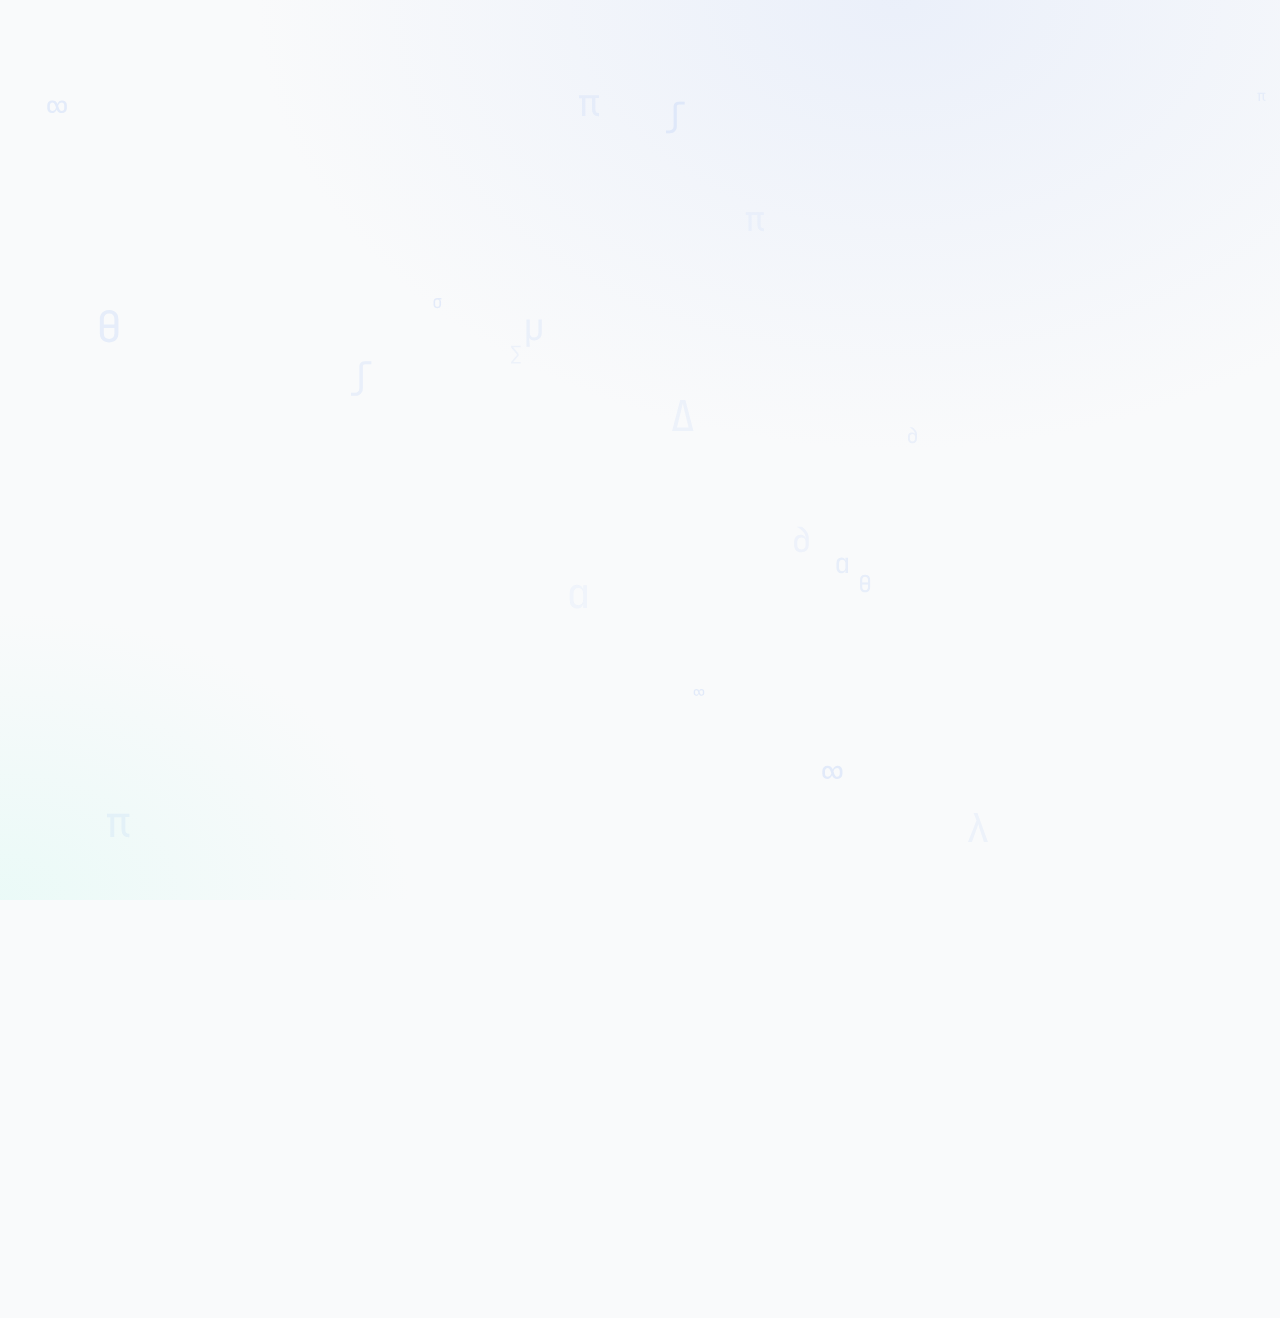
<file: index.html>
<!DOCTYPE html>
<html lang="en">

<head>
    <meta charset="UTF-8">
    <meta name="viewport" content="width=device-width, initial-scale=1.0">
    <meta name="description"
        content="Math Finals Study Hub - Your comprehensive resource for Semester 3 mathematics exam preparation">
    <title>Math Finals Hub</title>
    <link rel="stylesheet" href="style.css">
</head>

<body>
    <!-- Floating Math Symbols Background -->
    <div class="math-bg" id="mathBg"></div>

    <div class="app">
        <!-- Header -->
        <header class="header animate-fade-in">
            <div class="logo">∑</div>
            <h1 class="title">Math Finals</h1>
            <p class="subtitle">Semester 3 Final Prep</p>
        </header>

        <!-- Video Source Toggle -->
        <div class="video-toggle-container animate-fade-in delay-1">
            <span class="toggle-label">Video Source:</span>
            <button class="video-toggle" id="videoModeToggle" onclick="toggleVideoMode()">
                <span class="toggle-option" data-mode="local">📁 Local</span>
                <span class="toggle-option" data-mode="drive">☁️ Drive</span>
                <span class="toggle-slider"></span>
            </button>
        </div>

        <!-- Progress Dashboard -->
        <div class="progress-dashboard animate-fade-in delay-1">
            <div class="progress-ring-container">
                <svg class="progress-ring" viewBox="0 0 100 100">
                    <defs>
                        <linearGradient id="progressGradient" x1="0%" y1="0%" x2="100%" y2="100%">
                            <stop offset="0%" stop-color="hsl(250 80% 60%)" />
                            <stop offset="100%" stop-color="hsl(175 85% 50%)" />
                        </linearGradient>
                    </defs>
                    <circle class="progress-ring-bg" cx="50" cy="50" r="45" />
                    <circle class="progress-ring-fill" cx="50" cy="50" r="45" id="progressRing" />
                </svg>
                <span class="progress-percentage" id="progressPct">0%</span>
            </div>
            <div class="progress-info">
                <div class="progress-title">📊 Your Progress</div>
                <div class="progress-subtitle">
                    <span id="s-done">0</span> of <span id="s-total">13</span> resources completed
                </div>
                <div class="progress-details">
                    <div class="progress-stat">
                        <div class="progress-stat-icon">🎬</div>
                        <div>
                            <div class="progress-stat-value">7</div>
                            <div class="progress-stat-label">Videos</div>
                        </div>
                    </div>
                    <div class="progress-stat">
                        <div class="progress-stat-icon">📄</div>
                        <div>
                            <div class="progress-stat-value">6</div>
                            <div class="progress-stat-label">PDFs</div>
                        </div>
                    </div>
                    <div class="progress-stat">
                        <div class="progress-stat-icon">📚</div>
                        <div>
                            <div class="progress-stat-value">3</div>
                            <div class="progress-stat-label">Chapters</div>
                        </div>
                    </div>
                </div>
            </div>
        </div>

        <!-- Chapters Section -->
        <h2 class="section-title animate-fade-in delay-2">📚 Chapters</h2>
        <div class="card-grid animate-fade-in delay-2">
            <a href="chapter-21.html" class="nav-card ch21">
                <div class="nav-icon">2.1</div>
                <div class="nav-info">
                    <div class="nav-title">Complex Variables</div>
                    <div class="nav-desc">Analytic Functions & Cauchy-Riemann Equations</div>
                    <div class="nav-progress">
                        <div class="nav-progress-bar">
                            <div class="nav-progress-fill" style="width: 0%" data-chapter="21"></div>
                        </div>
                        <span class="nav-progress-text" data-progress="21">0/4</span>
                    </div>
                </div>
            </a>
            <a href="chapter-22.html" class="nav-card ch22">
                <div class="nav-icon">2.2</div>
                <div class="nav-info">
                    <div class="nav-title">Harmonic Functions</div>
                    <div class="nav-desc">Laplace Equation & Harmonic Conjugates</div>
                    <div class="nav-progress">
                        <div class="nav-progress-bar">
                            <div class="nav-progress-fill" style="width: 0%" data-chapter="22"></div>
                        </div>
                        <span class="nav-progress-text" data-progress="22">0/3</span>
                    </div>
                </div>
            </a>
            <a href="chapter-31.html" class="nav-card ch31">
                <div class="nav-icon">3.1</div>
                <div class="nav-info">
                    <div class="nav-title">Fourier Series</div>
                    <div class="nav-desc">Periodic Functions & Fourier Transforms</div>
                    <div class="nav-progress">
                        <div class="nav-progress-bar">
                            <div class="nav-progress-fill" style="width: 0%" data-chapter="31"></div>
                        </div>
                        <span class="nav-progress-text" data-progress="31">0/6</span>
                    </div>
                </div>
            </a>
        </div>

        <!-- Quick Access Section -->
        <h2 class="section-title animate-fade-in delay-3">🎬 Quick Access</h2>
        <div class="card-grid two-col animate-fade-in delay-3">
            <a href="videos.html" class="nav-card accent-teal">
                <div class="nav-icon-lg">▶</div>
                <div class="nav-info">
                    <div class="nav-title">All Videos</div>
                    <div class="nav-desc">7 lecture recordings</div>
                </div>
            </a>
            <a href="pdfs.html" class="nav-card accent-amber">
                <div class="nav-icon-lg">📄</div>
                <div class="nav-info">
                    <div class="nav-title">All PDFs</div>
                    <div class="nav-desc">6 study notes</div>
                </div>
            </a>
        </div>

        <!-- Footer -->
        <footer class="footer animate-fade-in delay-4">
            <p>✨ Math Finals Hub • Semester 3 ✨</p>
        </footer>
    </div>

    <script src="app.js"></script>
    <script>
        // Enhanced math background with varying sizes and opacity
        const symbols = ['∫', '∑', '∂', '∇', 'π', '∞', 'θ', 'Δ', 'λ', 'φ', 'ω', 'σ', 'μ', 'α', 'β'];
        const mathBg = document.getElementById('mathBg');

        for (let i = 0; i < 20; i++) {
            const span = document.createElement('span');
            span.className = 'math-symbol';
            span.textContent = symbols[Math.floor(Math.random() * symbols.length)];
            span.style.left = Math.random() * 100 + '%';
            span.style.top = Math.random() * 100 + '%';
            span.style.animationDelay = Math.random() * 15 + 's';
            span.style.animationDuration = (15 + Math.random() * 15) + 's';
            span.style.fontSize = (0.8 + Math.random() * 2) + 'rem';
            span.style.opacity = 0.03 + Math.random() * 0.08;
            mathBg.appendChild(span);
        }

        // Animate progress ring on load
        function updateProgressRing() {
            // Calculate done count from localStorage data
            const allIds = [
                '21v1', '21p1', '21p2', '21p3',          // Chapter 2.1
                '22v1', '22v2', '22p1',                   // Chapter 2.2
                '31v1', '31v2', '31v3', '31v4', '31p1', '31p2'  // Chapter 3.1
            ];

            const done = allIds.filter(id => data[id]).length;
            const total = allIds.length;
            const pct = Math.round((done / total) * 100);

            // Update the done counter display
            const doneEl = document.getElementById('s-done');
            if (doneEl) doneEl.textContent = done;

            const ring = document.getElementById('progressRing');
            const pctText = document.getElementById('progressPct');

            // Calculate stroke offset (circumference = 2 * PI * 45 ≈ 283)
            const circumference = 283;
            const offset = circumference - (pct / 100) * circumference;

            ring.style.strokeDashoffset = offset;
            pctText.textContent = pct + '%';
        }

        // Update chapter progress bars
        function updateChapterProgress() {
            const chapters = {
                '21': { ids: ['21v1', '21p1', '21p2', '21p3'], total: 4 },
                '22': { ids: ['22v1', '22v2', '22p1'], total: 3 },
                '31': { ids: ['31v1', '31v2', '31v3', '31v4', '31p1', '31p2'], total: 6 }
            };

            for (const [ch, info] of Object.entries(chapters)) {
                const done = info.ids.filter(id => data[id]).length;
                const pct = Math.round((done / info.total) * 100);

                const fill = document.querySelector(`[data-chapter="${ch}"]`);
                const text = document.querySelector(`[data-progress="${ch}"]`);

                if (fill) fill.style.width = pct + '%';
                if (text) text.textContent = `${done}/${info.total}`;
            }
        }

        // Run updates after DOM load
        document.addEventListener('DOMContentLoaded', () => {
            setTimeout(updateProgressRing, 500);
            updateChapterProgress();
        });
    </script>
</body>

</html>
</file>
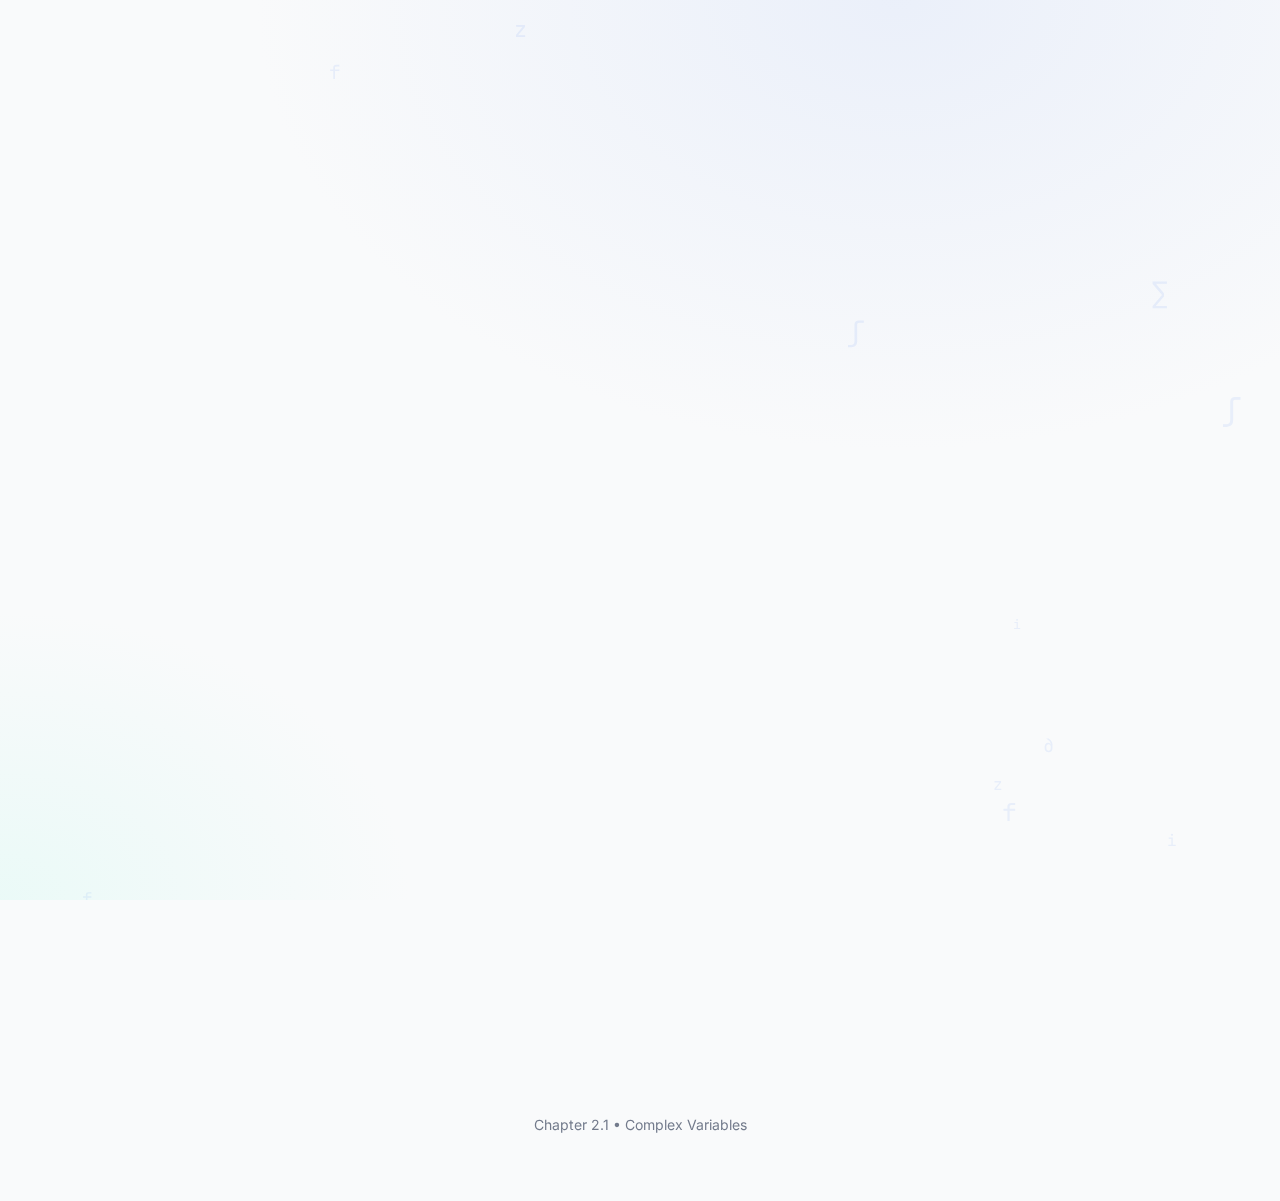
<file: chapter-21.html>
<!DOCTYPE html>
<html lang="en">

<head>
    <meta charset="UTF-8">
    <meta name="viewport" content="width=device-width, initial-scale=1.0">
    <meta name="description" content="Chapter 2.1 - Complex Variables: Analytic Functions and Cauchy-Riemann Equations">
    <title>Chapter 2.1 | Math Finals</title>
    <link rel="stylesheet" href="style.css">
</head>

<body>
    <div class="math-bg" id="mathBg"></div>
    <div class="app">
        <nav class="breadcrumb animate-fade-in">
            <a href="index.html">← Back to Home</a>
        </nav>

        <header class="page-header animate-fade-in delay-1">
            <div class="page-icon ch21">2.1</div>
            <h1 class="page-title">Complex Variables</h1>
            <p class="page-subtitle">Analytic Functions & Cauchy-Riemann Equations</p>
            <div class="chapter-stats">
                <span class="chapter-stat">
                    <span class="chapter-stat-icon">🎬</span> 1 Video
                </span>
                <span class="chapter-stat">
                    <span class="chapter-stat-icon">📄</span> 3 PDFs
                </span>
                <span class="chapter-stat">
                    <span class="chapter-stat-icon">✅</span> <span id="s-done">0</span>/<span id="s-total">4</span> Done
                </span>
            </div>
        </header>

        <div class="notes-box animate-fade-in delay-2">
            <div class="notes-title">📌 Key Formulas</div>
            <div class="formula">
                <strong>Cauchy-Riemann Equations:</strong><br>
                ∂u/∂x = ∂v/∂y &nbsp;&amp;&nbsp; ∂u/∂y = −∂v/∂x<br><br>
                <strong>Harmonic Condition:</strong><br>
                ∂²u/∂x² + ∂²u/∂y² = 0<br><br>
                <strong>Analyticity:</strong> f(z) is analytic if C-R equations hold and partials are continuous.
            </div>
        </div>

        <h2 class="section-title animate-fade-in delay-2">🎬 Videos</h2>
        <div class="resources animate-fade-in delay-2">
            <div class="res-item" data-id="21v1">
                <div class="checkbox" onclick="toggle('21v1')"></div>
                <div class="res-info">
                    <div class="res-name">Complex Variables Lecture</div>
                    <div class="res-meta">Video • Full Lecture</div>
                </div>
                <button class="btn-open" onclick="openVideo('2.1/Complex Variables (Concet & Math).mkv')">▶
                    Play</button>
            </div>
        </div>

        <h2 class="section-title animate-fade-in delay-3">📄 PDFs</h2>
        <div class="resources animate-fade-in delay-3">
            <div class="res-item" data-id="21p1">
                <div class="checkbox" onclick="toggle('21p1')"></div>
                <div class="res-info">
                    <div class="res-name">Part 01 - Theory</div>
                    <div class="res-meta">PDF Notes • Fundamentals</div>
                </div>
                <button class="btn-open" onclick="openPDF('2.1/6.1 Complex Variables Part 01.pdf')">Open</button>
            </div>
            <div class="res-item" data-id="21p2">
                <div class="checkbox" onclick="toggle('21p2')"></div>
                <div class="res-info">
                    <div class="res-name">Part 02 - Examples</div>
                    <div class="res-meta">PDF Notes • Worked Examples</div>
                </div>
                <button class="btn-open" onclick="openPDF('2.1/6.2 Complex Variables Part 02.pdf')">Open</button>
            </div>
            <div class="res-item" data-id="21p3">
                <div class="checkbox" onclick="toggle('21p3')"></div>
                <div class="res-info">
                    <div class="res-name">Part 03 - Advanced</div>
                    <div class="res-meta">PDF Notes • Advanced Topics</div>
                </div>
                <button class="btn-open" onclick="openPDF('2.1/6.3 Complex Variables Part 03.pdf')">Open</button>
            </div>
        </div>

        <footer class="footer">
            <p>Chapter 2.1 • Complex Variables</p>
        </footer>
    </div>

    <div id="viewer" class="viewer" onclick="if(event.target === this) closeViewer()">
        <div class="viewer-content" id="viewer-content"></div>
    </div>

    <script src="app.js"></script>
    <script>
        const symbols = ['∫', '∑', '∂', 'π', 'i', 'z', 'f'];
        const mathBg = document.getElementById('mathBg');
        for (let i = 0; i < 12; i++) {
            const span = document.createElement('span');
            span.className = 'math-symbol';
            span.textContent = symbols[Math.floor(Math.random() * symbols.length)];
            span.style.left = Math.random() * 100 + '%';
            span.style.top = Math.random() * 100 + '%';
            span.style.animationDelay = Math.random() * 15 + 's';
            span.style.animationDuration = (15 + Math.random() * 10) + 's';
            span.style.fontSize = (0.8 + Math.random() * 1.5) + 'rem';
            mathBg.appendChild(span);
        }
    </script>
</body>

</html>
</file>
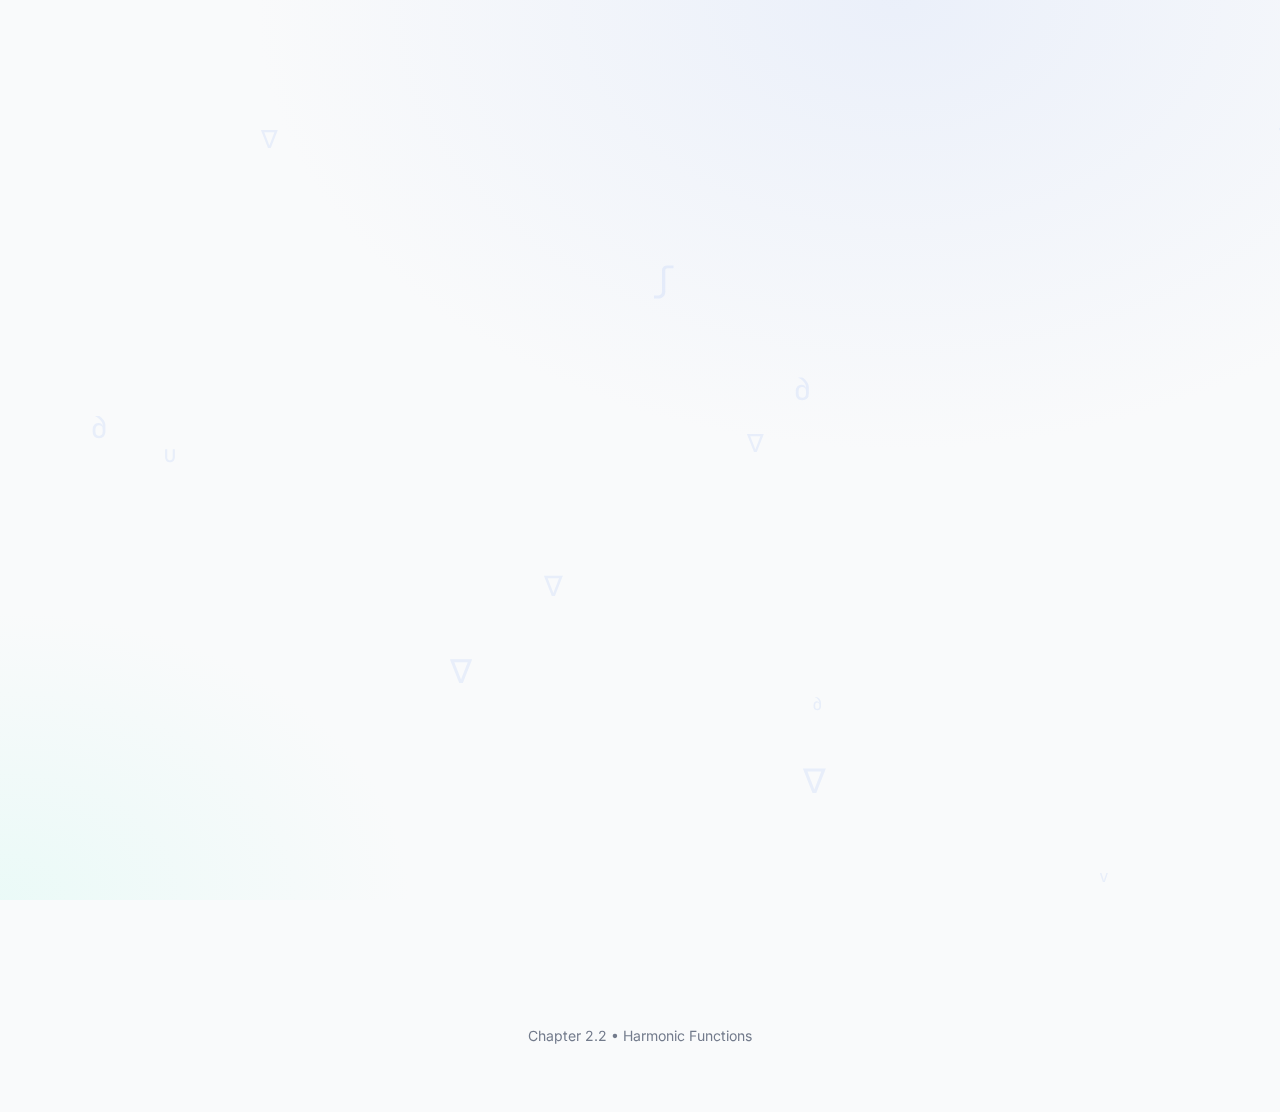
<file: chapter-22.html>
<!DOCTYPE html>
<html lang="en">

<head>
    <meta charset="UTF-8">
    <meta name="viewport" content="width=device-width, initial-scale=1.0">
    <meta name="description" content="Chapter 2.2 - Harmonic Functions: Laplace Equation and Harmonic Conjugates">
    <title>Chapter 2.2 | Math Finals</title>
    <link rel="stylesheet" href="style.css">
</head>

<body>
    <div class="math-bg" id="mathBg"></div>
    <div class="app">
        <nav class="breadcrumb animate-fade-in">
            <a href="index.html">← Back to Home</a>
        </nav>

        <header class="page-header animate-fade-in delay-1">
            <div class="page-icon ch22">2.2</div>
            <h1 class="page-title">Harmonic Functions</h1>
            <p class="page-subtitle">Laplace Equation & Harmonic Conjugates</p>
            <div class="chapter-stats">
                <span class="chapter-stat">
                    <span class="chapter-stat-icon">🎬</span> 2 Videos
                </span>
                <span class="chapter-stat">
                    <span class="chapter-stat-icon">📄</span> 1 PDF
                </span>
                <span class="chapter-stat">
                    <span class="chapter-stat-icon">✅</span> <span id="s-done">0</span>/<span id="s-total">3</span> Done
                </span>
            </div>
        </header>

        <div class="notes-box animate-fade-in delay-2">
            <div class="notes-title">📌 Key Formulas</div>
            <div class="formula">
                <strong>Laplace Equation:</strong><br>
                ∇²u = ∂²u/∂x² + ∂²u/∂y² = 0<br><br>
                <strong>Harmonic Conjugate:</strong><br>
                If u is harmonic, find v such that f(z) = u + iv is analytic<br><br>
                <strong>Finding v:</strong> Use C-R equations: ∂v/∂y = ∂u/∂x, ∂v/∂x = -∂u/∂y
            </div>
        </div>

        <h2 class="section-title animate-fade-in delay-2">🎬 Videos</h2>
        <div class="resources animate-fade-in delay-2">
            <div class="res-item" data-id="22v1">
                <div class="checkbox" onclick="toggle('22v1')"></div>
                <div class="res-info">
                    <div class="res-name">Harmonic Function Concepts</div>
                    <div class="res-meta">Video • Introduction</div>
                </div>
                <button class="btn-open" onclick="openVideo('2.2/Harmonic Function Concepts.mp4')">▶ Play</button>
            </div>
            <div class="res-item" data-id="22v2">
                <div class="checkbox" onclick="toggle('22v2')"></div>
                <div class="res-info">
                    <div class="res-name">Harmonic Concept & Math</div>
                    <div class="res-meta">Video • Detailed Explanation</div>
                </div>
                <button class="btn-open" onclick="openVideo('2.2/Harmonic Function (Concept and Math).mp4')">▶
                    Play</button>
            </div>
        </div>

        <h2 class="section-title animate-fade-in delay-3">📄 PDFs</h2>
        <div class="resources animate-fade-in delay-3">
            <div class="res-item" data-id="22p1">
                <div class="checkbox" onclick="toggle('22p1')"></div>
                <div class="res-info">
                    <div class="res-name">Harmonic Functions</div>
                    <div class="res-meta">PDF Notes • Complete Notes</div>
                </div>
                <button class="btn-open" onclick="openPDF('2.2/7.0 Harmonic Functions.pdf')">Open</button>
            </div>
        </div>

        <footer class="footer">
            <p>Chapter 2.2 • Harmonic Functions</p>
        </footer>
    </div>

    <div id="viewer" class="viewer" onclick="if(event.target === this) closeViewer()">
        <div class="viewer-content" id="viewer-content"></div>
    </div>

    <script src="app.js"></script>
    <script>
        const symbols = ['∇', '∂', 'Δ', 'u', 'v', '∫'];
        const mathBg = document.getElementById('mathBg');
        for (let i = 0; i < 12; i++) {
            const span = document.createElement('span');
            span.className = 'math-symbol';
            span.textContent = symbols[Math.floor(Math.random() * symbols.length)];
            span.style.left = Math.random() * 100 + '%';
            span.style.top = Math.random() * 100 + '%';
            span.style.animationDelay = Math.random() * 15 + 's';
            span.style.animationDuration = (15 + Math.random() * 10) + 's';
            span.style.fontSize = (0.8 + Math.random() * 1.5) + 'rem';
            mathBg.appendChild(span);
        }
    </script>
</body>

</html>
</file>
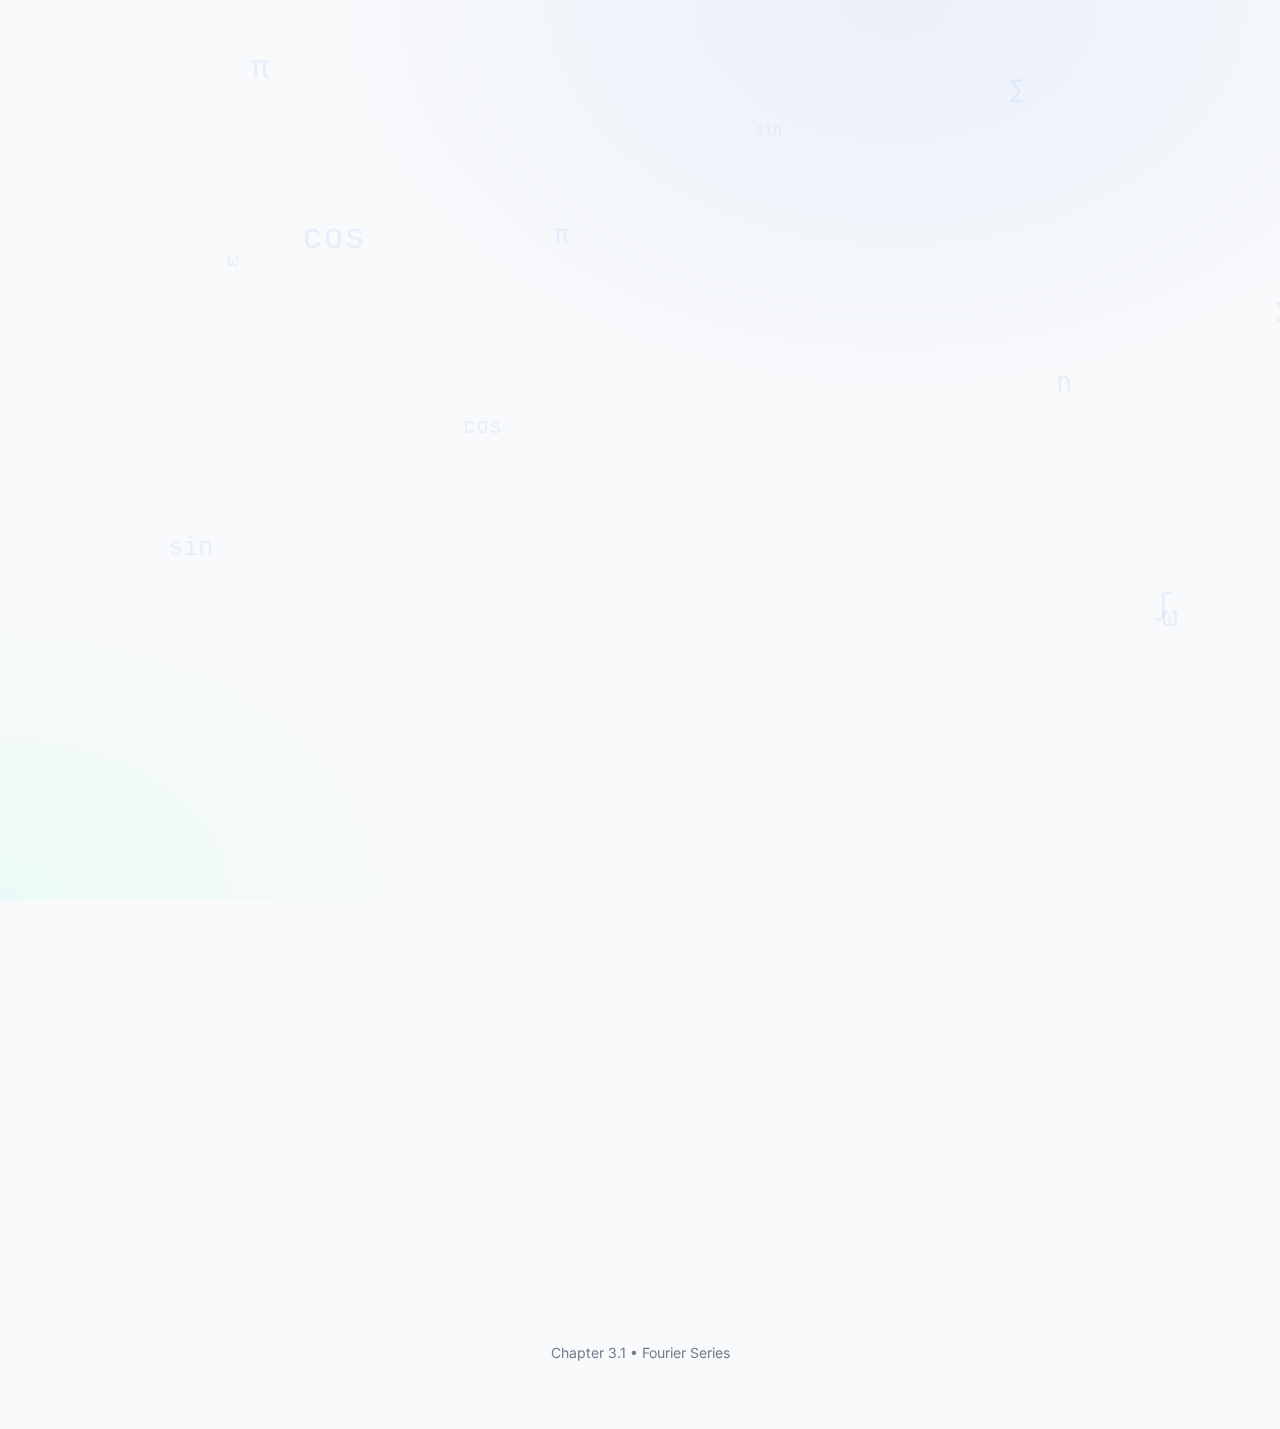
<file: chapter-31.html>
<!DOCTYPE html>
<html lang="en">

<head>
    <meta charset="UTF-8">
    <meta name="viewport" content="width=device-width, initial-scale=1.0">
    <meta name="description" content="Chapter 3.1 - Fourier Series: Periodic Functions and Fourier Transforms">
    <title>Chapter 3.1 | Math Finals</title>
    <link rel="stylesheet" href="style.css">
</head>

<body>
    <div class="math-bg" id="mathBg"></div>
    <div class="app">
        <nav class="breadcrumb animate-fade-in">
            <a href="index.html">← Back to Home</a>
        </nav>

        <header class="page-header animate-fade-in delay-1">
            <div class="page-icon ch31">3.1</div>
            <h1 class="page-title">Fourier Series</h1>
            <p class="page-subtitle">Periodic Functions & Fourier Transforms</p>
            <div class="chapter-stats">
                <span class="chapter-stat">
                    <span class="chapter-stat-icon">🎬</span> 4 Videos
                </span>
                <span class="chapter-stat">
                    <span class="chapter-stat-icon">📄</span> 2 PDFs
                </span>
                <span class="chapter-stat">
                    <span class="chapter-stat-icon">✅</span> <span id="s-done">0</span>/<span id="s-total">6</span> Done
                </span>
            </div>
        </header>

        <div class="notes-box animate-fade-in delay-2">
            <div class="notes-title">📌 Key Formulas</div>
            <div class="formula">
                <strong>Fourier Series:</strong><br>
                f(x) = a₀/2 + Σ(aₙcos(nπx/L) + bₙsin(nπx/L))<br><br>
                <strong>Fourier Coefficients:</strong><br>
                a₀ = (1/L) ∫₋ₗᴸ f(x) dx<br>
                aₙ = (1/L) ∫₋ₗᴸ f(x) cos(nπx/L) dx<br>
                bₙ = (1/L) ∫₋ₗᴸ f(x) sin(nπx/L) dx<br><br>
                <strong>Dirichlet Conditions:</strong> Periodic, piecewise continuous, finite discontinuities.
            </div>
        </div>

        <h2 class="section-title animate-fade-in delay-2">🎬 Videos</h2>
        <div class="resources animate-fade-in delay-2">
            <div class="res-item" data-id="31v1">
                <div class="checkbox" onclick="toggle('31v1')"></div>
                <div class="res-info">
                    <div class="res-name">Fourier Series 01</div>
                    <div class="res-meta">Video • Introduction</div>
                </div>
                <button class="btn-open" onclick="openVideo('3.1/Fourier Series 01.mkv')">▶ Play</button>
            </div>
            <div class="res-item" data-id="31v2">
                <div class="checkbox" onclick="toggle('31v2')"></div>
                <div class="res-info">
                    <div class="res-name">Fourier Series 02</div>
                    <div class="res-meta">Video • Continuation</div>
                </div>
                <button class="btn-open" onclick="openVideo('3.1/Fourier Series 02.mkv')">▶ Play</button>
            </div>
            <div class="res-item" data-id="31v3">
                <div class="checkbox" onclick="toggle('31v3')"></div>
                <div class="res-info">
                    <div class="res-name">Fourier Series 03</div>
                    <div class="res-meta">Video • Advanced</div>
                </div>
                <button class="btn-open" onclick="openVideo('3.1/Fourier Series 03.mkv')">▶ Play</button>
            </div>
            <div class="res-item" data-id="31v4">
                <div class="checkbox" onclick="toggle('31v4')"></div>
                <div class="res-info">
                    <div class="res-name">Fourier Transform</div>
                    <div class="res-meta">Video • Transforms</div>
                </div>
                <button class="btn-open" onclick="openVideo('3.1/Fourier Transform.mp4')">▶ Play</button>
            </div>
        </div>

        <h2 class="section-title animate-fade-in delay-3">📄 PDFs</h2>
        <div class="resources animate-fade-in delay-3">
            <div class="res-item" data-id="31p1">
                <div class="checkbox" onclick="toggle('31p1')"></div>
                <div class="res-info">
                    <div class="res-name">Part 01 - Basics</div>
                    <div class="res-meta">PDF Notes • Fundamentals</div>
                </div>
                <button class="btn-open" onclick="openPDF('3.1/8.1 Fourier Series Part 01 (1).pdf')">Open</button>
            </div>
            <div class="res-item" data-id="31p2">
                <div class="checkbox" onclick="toggle('31p2')"></div>
                <div class="res-info">
                    <div class="res-name">Part 02 - Applications</div>
                    <div class="res-meta">PDF Notes • Applications</div>
                </div>
                <button class="btn-open" onclick="openPDF('3.1/8.2 Fourier Series Part 02 (1).pdf')">Open</button>
            </div>
        </div>

        <footer class="footer">
            <p>Chapter 3.1 • Fourier Series</p>
        </footer>
    </div>

    <div id="viewer" class="viewer" onclick="if(event.target === this) closeViewer()">
        <div class="viewer-content" id="viewer-content"></div>
    </div>

    <script src="app.js"></script>
    <script>
        const symbols = ['∫', '∑', 'sin', 'cos', 'π', 'ω', 'n'];
        const mathBg = document.getElementById('mathBg');
        for (let i = 0; i < 12; i++) {
            const span = document.createElement('span');
            span.className = 'math-symbol';
            span.textContent = symbols[Math.floor(Math.random() * symbols.length)];
            span.style.left = Math.random() * 100 + '%';
            span.style.top = Math.random() * 100 + '%';
            span.style.animationDelay = Math.random() * 15 + 's';
            span.style.animationDuration = (15 + Math.random() * 10) + 's';
            span.style.fontSize = (0.8 + Math.random() * 1.5) + 'rem';
            mathBg.appendChild(span);
        }
    </script>
</body>

</html>
</file>
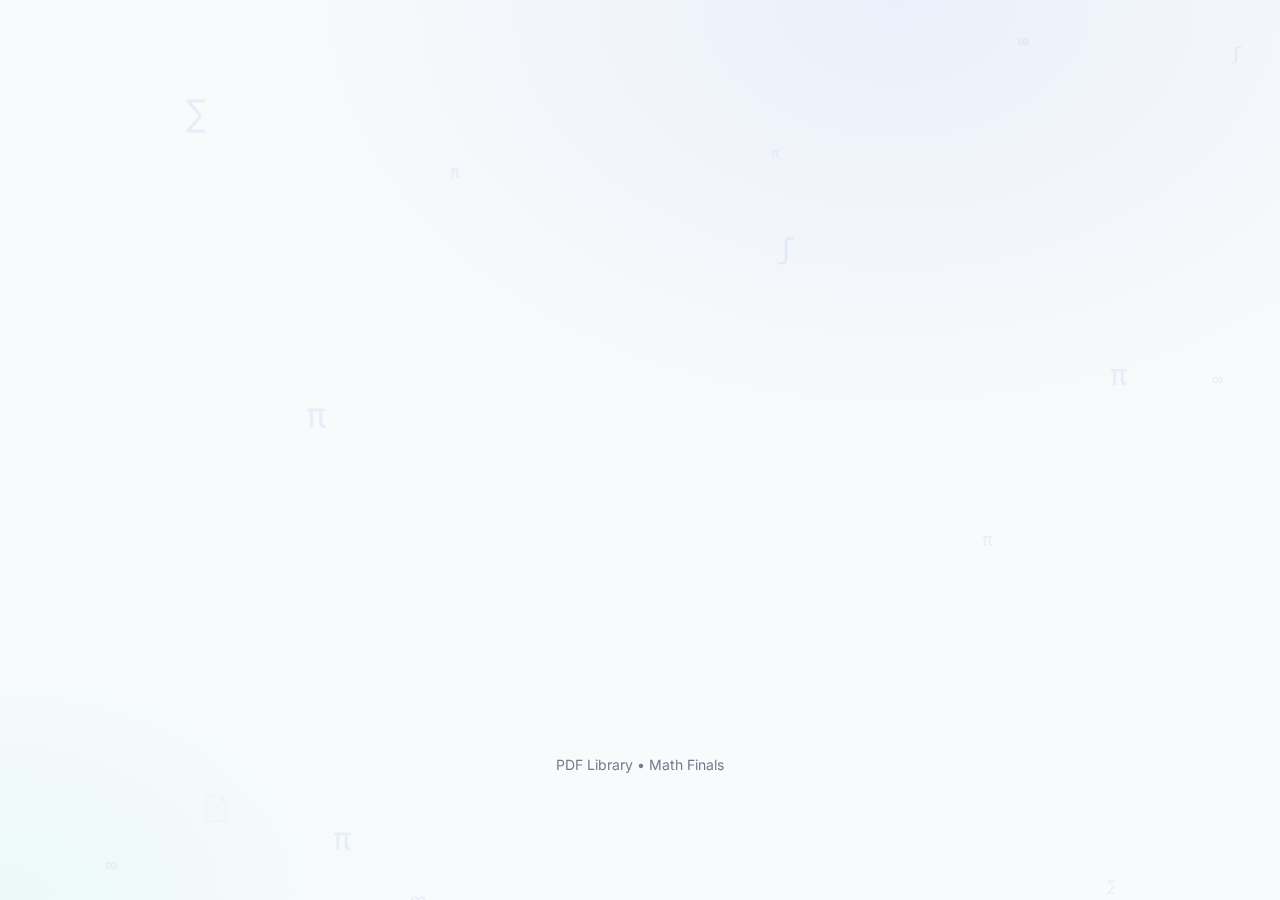
<file: pdfs.html>
<!DOCTYPE html>
<html lang="en">

<head>
    <meta charset="UTF-8">
    <meta name="viewport" content="width=device-width, initial-scale=1.0">
    <meta name="description" content="All PDF Study Notes for Math Finals - 6 comprehensive study notes">
    <title>PDFs | Math Finals</title>
    <link rel="stylesheet" href="style.css">
</head>

<body>
    <div class="math-bg" id="mathBg"></div>
    <div class="app">
        <nav class="breadcrumb animate-fade-in">
            <a href="index.html">← Back to Home</a>
        </nav>

        <header class="page-header animate-fade-in delay-1">
            <div class="page-icon accent-amber">📄</div>
            <h1 class="page-title">All PDFs</h1>
            <p class="page-subtitle">6 Study Notes</p>
        </header>

        <!-- Featured: MAT 102 Problem List -->
        <div class="featured-resource animate-fade-in delay-1" onclick="openPDF('MAT 102 Problem List.pdf')">
            <div class="featured-badge">📋 Practice Problems</div>
            <div class="featured-content">
                <div class="featured-icon">📝</div>
                <div class="featured-info">
                    <div class="featured-title">MAT 102 Problem List</div>
                    <div class="featured-desc">Complete collection of practice problems for all chapters</div>
                </div>
            </div>
        </div>

        <!-- Filter Tabs -->
        <div class="filter-tabs animate-fade-in delay-1">
            <button class="filter-tab active" onclick="filterPDFs('all')">All</button>
            <button class="filter-tab" onclick="filterPDFs('21')">Ch 2.1</button>
            <button class="filter-tab" onclick="filterPDFs('22')">Ch 2.2</button>
            <button class="filter-tab" onclick="filterPDFs('31')">Ch 3.1</button>
        </div>

        <div class="pdf-grid animate-fade-in delay-2" id="pdfGrid">
            <!-- Chapter 2.1 -->
            <div class="pdf-card" data-chapter="21" onclick="openPDF('2.1/6.1 Complex Variables Part 01.pdf')">
                <div class="pdf-icon">📄</div>
                <div class="pdf-info">
                    <div class="pdf-title">Complex Variables Part 01</div>
                    <div class="pdf-meta">Chapter 2.1 • Theory</div>
                </div>
            </div>
            <div class="pdf-card" data-chapter="21" onclick="openPDF('2.1/6.2 Complex Variables Part 02.pdf')">
                <div class="pdf-icon">📄</div>
                <div class="pdf-info">
                    <div class="pdf-title">Complex Variables Part 02</div>
                    <div class="pdf-meta">Chapter 2.1 • Examples</div>
                </div>
            </div>
            <div class="pdf-card" data-chapter="21" onclick="openPDF('2.1/6.3 Complex Variables Part 03.pdf')">
                <div class="pdf-icon">📄</div>
                <div class="pdf-info">
                    <div class="pdf-title">Complex Variables Part 03</div>
                    <div class="pdf-meta">Chapter 2.1 • Advanced</div>
                </div>
            </div>

            <!-- Chapter 2.2 -->
            <div class="pdf-card" data-chapter="22" onclick="openPDF('2.2/7.0 Harmonic Functions.pdf')">
                <div class="pdf-icon">📄</div>
                <div class="pdf-info">
                    <div class="pdf-title">Harmonic Functions</div>
                    <div class="pdf-meta">Chapter 2.2 • Complete Notes</div>
                </div>
            </div>

            <!-- Chapter 3.1 -->
            <div class="pdf-card" data-chapter="31" onclick="openPDF('3.1/8.1 Fourier Series Part 01 (1).pdf')">
                <div class="pdf-icon">📄</div>
                <div class="pdf-info">
                    <div class="pdf-title">Fourier Series Part 01</div>
                    <div class="pdf-meta">Chapter 3.1 • Basics</div>
                </div>
            </div>
            <div class="pdf-card" data-chapter="31" onclick="openPDF('3.1/8.2 Fourier Series Part 02 (1).pdf')">
                <div class="pdf-icon">📄</div>
                <div class="pdf-info">
                    <div class="pdf-title">Fourier Series Part 02</div>
                    <div class="pdf-meta">Chapter 3.1 • Applications</div>
                </div>
            </div>
        </div>

        <footer class="footer">
            <p>PDF Library • Math Finals</p>
        </footer>
    </div>

    <div id="viewer" class="viewer" onclick="if(event.target === this) closeViewer()">
        <div class="viewer-content" id="viewer-content"></div>
    </div>

    <script src="app.js"></script>
    <script>
        const symbols = ['📄', '∫', '∑', 'π', '∞'];
        const mathBg = document.getElementById('mathBg');
        for (let i = 0; i < 15; i++) {
            const span = document.createElement('span');
            span.className = 'math-symbol';
            span.textContent = symbols[Math.floor(Math.random() * symbols.length)];
            span.style.left = Math.random() * 100 + '%';
            span.style.top = Math.random() * 100 + '%';
            span.style.animationDelay = Math.random() * 15 + 's';
            span.style.animationDuration = (15 + Math.random() * 10) + 's';
            span.style.fontSize = (0.8 + Math.random() * 1.5) + 'rem';
            mathBg.appendChild(span);
        }

        // Filter functionality
        function filterPDFs(chapter) {
            const cards = document.querySelectorAll('.pdf-card');
            const tabs = document.querySelectorAll('.filter-tab');

            tabs.forEach(tab => tab.classList.remove('active'));
            event.target.classList.add('active');

            cards.forEach(card => {
                if (chapter === 'all' || card.dataset.chapter === chapter) {
                    card.style.display = '';
                    card.style.animation = 'fade-in-scale 0.3s ease forwards';
                } else {
                    card.style.display = 'none';
                }
            });
        }
    </script>
</body>

</html>
</file>
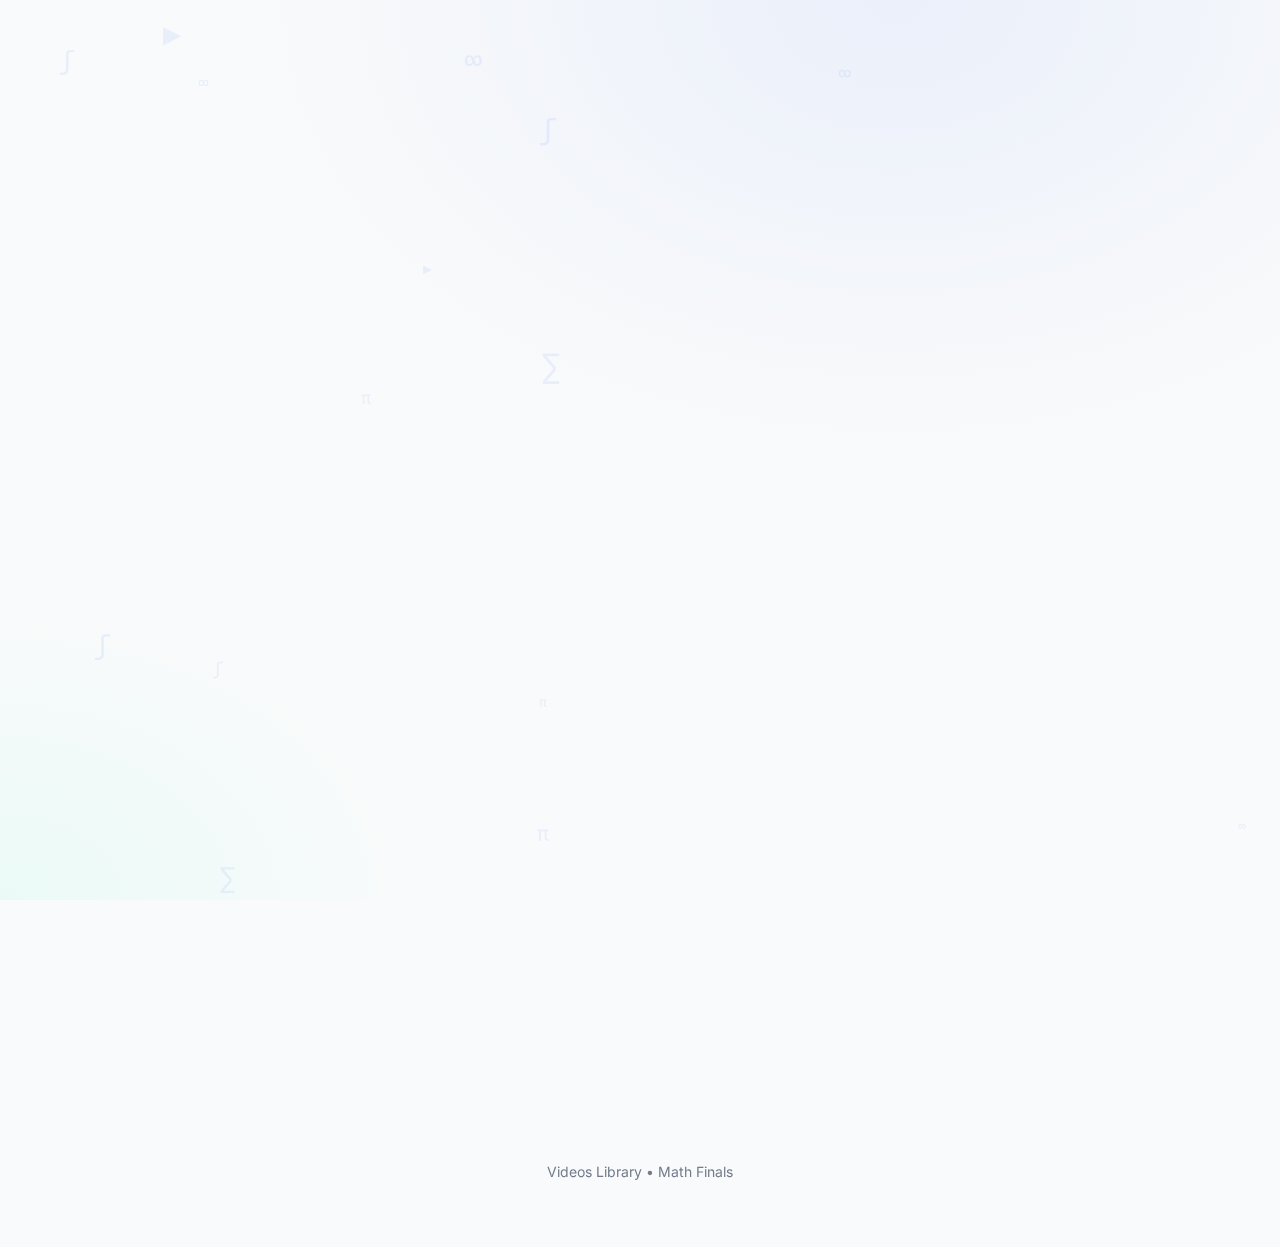
<file: videos.html>
<!DOCTYPE html>
<html lang="en">

<head>
    <meta charset="UTF-8">
    <meta name="viewport" content="width=device-width, initial-scale=1.0">
    <meta name="description" content="All Video Lectures for Math Finals - 7 comprehensive lecture recordings">
    <title>Videos | Math Finals</title>
    <link rel="stylesheet" href="style.css">
</head>

<body>
    <div class="math-bg" id="mathBg"></div>
    <div class="app">
        <nav class="breadcrumb animate-fade-in">
            <a href="index.html">← Back to Home</a>
        </nav>

        <header class="page-header animate-fade-in delay-1">
            <div class="page-icon accent-teal">▶</div>
            <h1 class="page-title">All Videos</h1>
            <p class="page-subtitle">7 Lecture Recordings</p>
        </header>

        <!-- Video Source Toggle -->
        <div class="video-toggle-container animate-fade-in delay-1">
            <span class="toggle-label">Video Source:</span>
            <button class="video-toggle" id="videoModeToggle" onclick="toggleVideoMode()">
                <span class="toggle-option" data-mode="local">📁 Local</span>
                <span class="toggle-option" data-mode="drive">☁️ Drive</span>
                <span class="toggle-slider"></span>
            </button>
        </div>

        <!-- Filter Tabs -->
        <div class="filter-tabs animate-fade-in delay-1">
            <button class="filter-tab active" onclick="filterVideos('all')">All</button>
            <button class="filter-tab" onclick="filterVideos('21')">Ch 2.1</button>
            <button class="filter-tab" onclick="filterVideos('22')">Ch 2.2</button>
            <button class="filter-tab" onclick="filterVideos('31')">Ch 3.1</button>
        </div>

        <div class="video-grid animate-fade-in delay-2" id="videoGrid">
            <!-- Chapter 2.1 -->
            <div class="video-card" data-chapter="21" onclick="openVideo('2.1/Complex Variables (Concet & Math).mkv')">
                <div class="video-thumb">
                    <span class="play-icon">▶</span>
                </div>
                <div class="video-info">
                    <div class="video-title">Complex Variables Lecture</div>
                    <div class="video-meta">
                        <span class="video-badge">Ch 2.1</span>
                        <span>Video</span>
                    </div>
                </div>
            </div>

            <!-- Chapter 2.2 -->
            <div class="video-card" data-chapter="22" onclick="openVideo('2.2/Harmonic Function Concepts.mp4')">
                <div class="video-thumb">
                    <span class="play-icon">▶</span>
                </div>
                <div class="video-info">
                    <div class="video-title">Harmonic Concepts</div>
                    <div class="video-meta">
                        <span class="video-badge">Ch 2.2</span>
                        <span>Video</span>
                    </div>
                </div>
            </div>
            <div class="video-card" data-chapter="22"
                onclick="openVideo('2.2/Harmonic Function (Concept and Math).mp4')">
                <div class="video-thumb">
                    <span class="play-icon">▶</span>
                </div>
                <div class="video-info">
                    <div class="video-title">Harmonic Concept & Math</div>
                    <div class="video-meta">
                        <span class="video-badge">Ch 2.2</span>
                        <span>Video</span>
                    </div>
                </div>
            </div>

            <!-- Chapter 3.1 -->
            <div class="video-card" data-chapter="31" onclick="openVideo('3.1/Fourier Series 01.mkv')">
                <div class="video-thumb">
                    <span class="play-icon">▶</span>
                </div>
                <div class="video-info">
                    <div class="video-title">Fourier Series 01</div>
                    <div class="video-meta">
                        <span class="video-badge">Ch 3.1</span>
                        <span>Video</span>
                    </div>
                </div>
            </div>
            <div class="video-card" data-chapter="31" onclick="openVideo('3.1/Fourier Series 02.mkv')">
                <div class="video-thumb">
                    <span class="play-icon">▶</span>
                </div>
                <div class="video-info">
                    <div class="video-title">Fourier Series 02</div>
                    <div class="video-meta">
                        <span class="video-badge">Ch 3.1</span>
                        <span>Video</span>
                    </div>
                </div>
            </div>
            <div class="video-card" data-chapter="31" onclick="openVideo('3.1/Fourier Series 03.mkv')">
                <div class="video-thumb">
                    <span class="play-icon">▶</span>
                </div>
                <div class="video-info">
                    <div class="video-title">Fourier Series 03</div>
                    <div class="video-meta">
                        <span class="video-badge">Ch 3.1</span>
                        <span>Video</span>
                    </div>
                </div>
            </div>
            <div class="video-card" data-chapter="31" onclick="openVideo('3.1/Fourier Transform.mp4')">
                <div class="video-thumb">
                    <span class="play-icon">▶</span>
                </div>
                <div class="video-info">
                    <div class="video-title">Fourier Transform</div>
                    <div class="video-meta">
                        <span class="video-badge">Ch 3.1</span>
                        <span>Video</span>
                    </div>
                </div>
            </div>
        </div>

        <footer class="footer">
            <p>Videos Library • Math Finals</p>
        </footer>
    </div>

    <div id="viewer" class="viewer" onclick="if(event.target === this) closeViewer()">
        <div class="viewer-content" id="viewer-content"></div>
    </div>

    <script src="app.js"></script>
    <script>
        const symbols = ['▶', '∫', '∑', 'π', '∞'];
        const mathBg = document.getElementById('mathBg');
        for (let i = 0; i < 15; i++) {
            const span = document.createElement('span');
            span.className = 'math-symbol';
            span.textContent = symbols[Math.floor(Math.random() * symbols.length)];
            span.style.left = Math.random() * 100 + '%';
            span.style.top = Math.random() * 100 + '%';
            span.style.animationDelay = Math.random() * 15 + 's';
            span.style.animationDuration = (15 + Math.random() * 10) + 's';
            span.style.fontSize = (0.8 + Math.random() * 1.5) + 'rem';
            mathBg.appendChild(span);
        }

        // Filter functionality
        function filterVideos(chapter) {
            const cards = document.querySelectorAll('.video-card');
            const tabs = document.querySelectorAll('.filter-tab');

            tabs.forEach(tab => tab.classList.remove('active'));
            event.target.classList.add('active');

            cards.forEach(card => {
                if (chapter === 'all' || card.dataset.chapter === chapter) {
                    card.style.display = '';
                    card.style.animation = 'fade-in-scale 0.3s ease forwards';
                } else {
                    card.style.display = 'none';
                }
            });
        }
    </script>
</body>

</html>
</file>
<file: style.css>
/* ============================================
   MATH HUB - Main Stylesheet
   Premium Minimalist Theme
   ============================================ */

/* Core Design System */
@import url('css/variables.css');
@import url('css/animations.css');

/* UI Components */
@import url('css/components.css');
@import url('css/cards.css');
@import url('css/viewer.css');

/* ============================================
   Page-Specific Styles
   ============================================ */

/* ========== Progress Dashboard ========== */
.progress-dashboard {
    background: var(--surface-1);
    border: 1px solid var(--border-color);
    border-radius: var(--radius-2xl);
    padding: var(--space-8);
    margin-bottom: var(--space-8);
    display: flex;
    align-items: center;
    gap: var(--space-8);
    box-shadow: var(--shadow-md);
}

.progress-ring-container {
    position: relative;
    flex-shrink: 0;
}

.progress-ring {
    width: 100px;
    height: 100px;
    transform: rotate(-90deg);
}

.progress-ring-bg {
    fill: none;
    stroke: var(--gray-200);
    stroke-width: 8;
}

.progress-ring-fill {
    fill: none;
    stroke: url(#progressGradient);
    stroke-width: 8;
    stroke-linecap: round;
    stroke-dasharray: 283;
    stroke-dashoffset: 283;
    transition: stroke-dashoffset 1s var(--ease-out);
}

.progress-percentage {
    position: absolute;
    top: 50%;
    left: 50%;
    transform: translate(-50%, -50%);
    font-size: var(--text-xl);
    font-weight: var(--weight-bold);
    color: var(--primary);
}

.progress-info {
    flex: 1;
}

.progress-title {
    font-size: var(--text-lg);
    font-weight: var(--weight-semibold);
    color: var(--text-primary);
    margin-bottom: var(--space-1);
}

.progress-subtitle {
    color: var(--text-muted);
    font-size: var(--text-sm);
    margin-bottom: var(--space-4);
}

.progress-details {
    display: flex;
    gap: var(--space-6);
}

.progress-stat {
    display: flex;
    align-items: center;
    gap: var(--space-3);
}

.progress-stat-icon {
    width: 36px;
    height: 36px;
    background: var(--gray-100);
    border-radius: var(--radius-md);
    display: flex;
    align-items: center;
    justify-content: center;
    font-size: var(--text-sm);
}

.progress-stat-value {
    font-weight: var(--weight-bold);
    color: var(--text-primary);
}

.progress-stat-label {
    font-size: var(--text-xs);
    color: var(--text-muted);
}

/* ========== Chapter Stats ========== */
.chapter-stats {
    display: flex;
    gap: var(--space-2);
    margin-top: var(--space-4);
    justify-content: center;
    flex-wrap: wrap;
}

.chapter-stat {
    background: var(--gray-100);
    border-radius: var(--radius-full);
    padding: var(--space-2) var(--space-4);
    font-size: var(--text-sm);
    color: var(--text-secondary);
    display: flex;
    align-items: center;
    gap: var(--space-2);
}

.chapter-stat-icon {
    font-size: var(--text-sm);
}

/* ========== Filter Tabs ========== */
.filter-tabs {
    display: flex;
    gap: var(--space-2);
    margin-bottom: var(--space-6);
    flex-wrap: wrap;
}

.filter-tab {
    background: var(--surface-1);
    border: 1px solid var(--border-color);
    color: var(--text-secondary);
    padding: var(--space-2) var(--space-4);
    border-radius: var(--radius-full);
    font-size: var(--text-sm);
    font-weight: var(--weight-medium);
    transition: all var(--duration-fast) var(--ease-out);
}

.filter-tab:hover {
    border-color: var(--primary);
    color: var(--primary);
}

.filter-tab.active {
    background: var(--primary);
    border-color: var(--primary);
    color: var(--white);
    box-shadow: var(--shadow-primary);
}

/* ========== Featured Resource ========== */
.featured-resource {
    background: linear-gradient(135deg, hsl(250 80% 60% / 0.1), hsl(175 85% 50% / 0.1));
    border: 1px solid hsl(250 80% 60% / 0.3);
    border-radius: var(--radius-xl);
    padding: var(--space-6);
    margin-bottom: var(--space-6);
    cursor: pointer;
    transition: all var(--duration-normal) var(--ease-out);
    position: relative;
    overflow: hidden;
}

.featured-resource::before {
    content: '';
    position: absolute;
    top: 0;
    left: 0;
    right: 0;
    height: 3px;
    background: linear-gradient(90deg, hsl(250 80% 60%), hsl(175 85% 50%));
}

.featured-resource:hover {
    transform: translateY(-2px);
    box-shadow: var(--shadow-lg);
    border-color: hsl(250 80% 60% / 0.5);
}

.featured-badge {
    display: inline-block;
    background: linear-gradient(135deg, hsl(250 80% 60%), hsl(175 85% 50%));
    color: var(--white);
    font-size: var(--text-xs);
    font-weight: var(--weight-semibold);
    padding: var(--space-1) var(--space-3);
    border-radius: var(--radius-full);
    margin-bottom: var(--space-4);
    text-transform: uppercase;
    letter-spacing: 0.5px;
}

.featured-content {
    display: flex;
    align-items: center;
    gap: var(--space-4);
}

.featured-icon {
    width: 56px;
    height: 56px;
    background: var(--surface-1);
    border-radius: var(--radius-lg);
    display: flex;
    align-items: center;
    justify-content: center;
    font-size: 1.8rem;
    box-shadow: var(--shadow-sm);
}

.featured-info {
    flex: 1;
}

.featured-title {
    font-size: var(--text-lg);
    font-weight: var(--weight-semibold);
    color: var(--text-primary);
    margin-bottom: var(--space-1);
}

.featured-desc {
    font-size: var(--text-sm);
    color: var(--text-secondary);
}

/* ========== Toast Notifications ========== */
.toast {
    position: fixed;
    bottom: var(--space-6);
    right: var(--space-6);
    background: var(--surface-1);
    border: 1px solid var(--border-color);
    border-radius: var(--radius-lg);
    padding: var(--space-4) var(--space-6);
    display: flex;
    align-items: center;
    gap: var(--space-3);
    z-index: var(--z-modal);
    box-shadow: var(--shadow-xl);
    transform: translateY(100px);
    opacity: 0;
    transition: all var(--duration-normal) var(--ease-spring);
}

.toast.show {
    transform: translateY(0);
    opacity: 1;
}

.toast-icon {
    font-size: var(--text-lg);
}

.toast-message {
    font-size: var(--text-sm);
    font-weight: var(--weight-medium);
    color: var(--text-primary);
}

.toast.success {
    border-left: 3px solid var(--emerald);
}

.toast.success .toast-icon {
    color: var(--emerald);
}

/* ========== Responsive ========== */
@media (max-width: 768px) {
    .progress-dashboard {
        flex-direction: column;
        text-align: center;
        padding: var(--space-6);
    }

    .progress-ring {
        width: 80px;
        height: 80px;
    }

    .progress-details {
        justify-content: center;
        flex-wrap: wrap;
    }
}

@media (max-width: 480px) {
    .header {
        padding: var(--space-8) 0 var(--space-6);
    }

    .logo {
        width: 64px;
        height: 64px;
        font-size: 1.8rem;
    }

    .title {
        font-size: var(--text-2xl);
    }

    .filter-tabs {
        justify-content: center;
    }
}

/* ========== Video Source Toggle ========== */
.video-toggle-container {
    display: flex;
    align-items: center;
    justify-content: center;
    gap: var(--space-3);
    margin-bottom: var(--space-6);
}

.toggle-label {
    font-size: var(--text-sm);
    color: var(--text-muted);
    font-weight: var(--weight-medium);
}

.video-toggle {
    position: relative;
    display: flex;
    background: var(--surface-1);
    border: 1px solid var(--border-color);
    border-radius: var(--radius-full);
    padding: 4px;
    cursor: pointer;
    transition: all var(--duration-normal) var(--ease-out);
}

.video-toggle:hover {
    border-color: var(--primary);
}

.toggle-option {
    position: relative;
    z-index: 1;
    padding: var(--space-2) var(--space-4);
    font-size: var(--text-sm);
    font-weight: var(--weight-medium);
    color: var(--text-muted);
    border-radius: var(--radius-full);
    transition: color var(--duration-fast) var(--ease-out);
}

.toggle-slider {
    position: absolute;
    top: 4px;
    left: 4px;
    width: calc(50% - 4px);
    height: calc(100% - 8px);
    background: var(--primary);
    border-radius: var(--radius-full);
    transition: transform var(--duration-normal) var(--ease-spring);
    box-shadow: var(--shadow-primary);
}

.video-toggle.active .toggle-slider {
    transform: translateX(100%);
}

.video-toggle .toggle-option[data-mode="local"] {
    color: var(--white);
}

.video-toggle.active .toggle-option[data-mode="local"] {
    color: var(--text-muted);
}

.video-toggle.active .toggle-option[data-mode="drive"] {
    color: var(--white);
}
</file>
